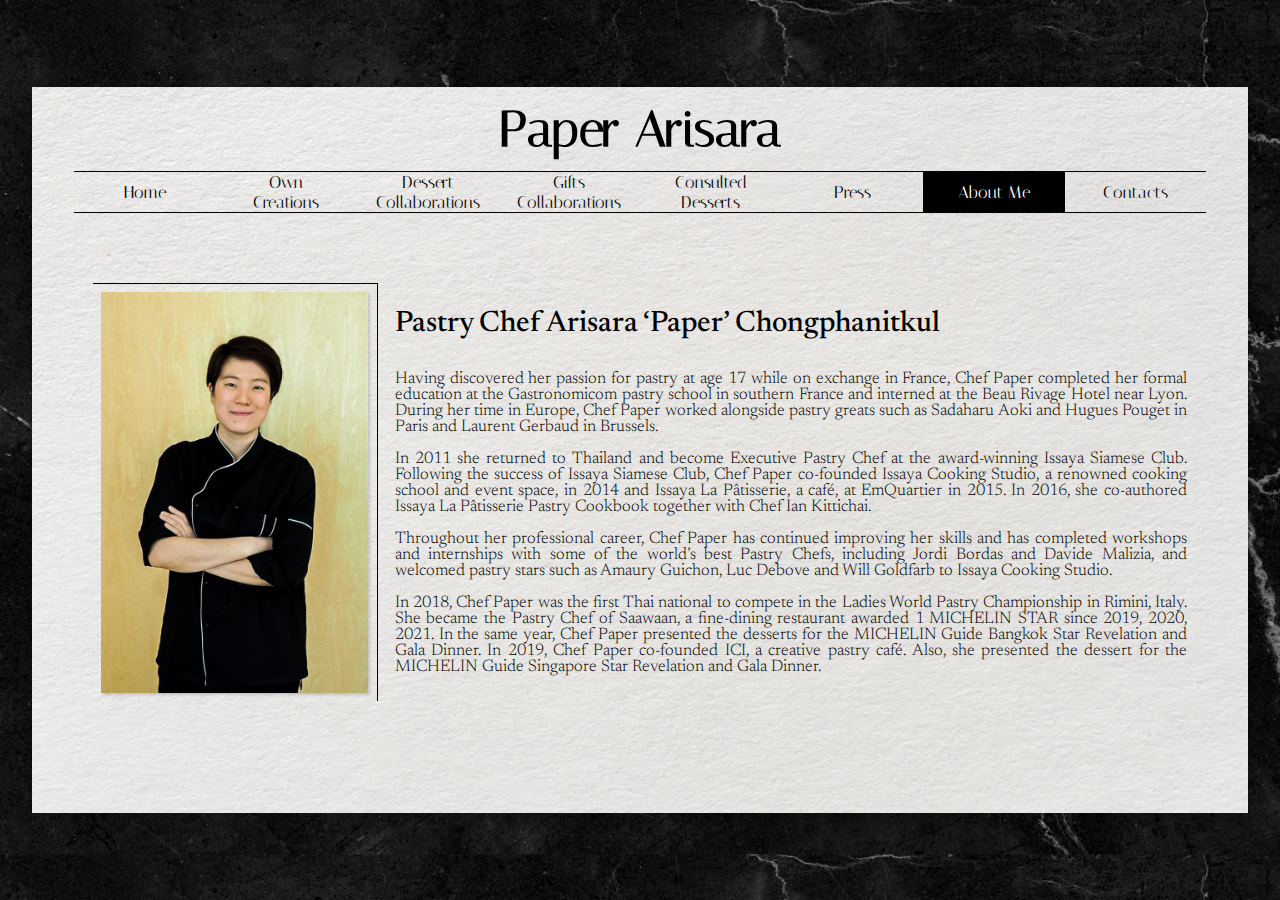
<file: about-me.html>
<!DOCTYPE html>
<html lang="en">
<head>
    <meta charset="UTF-8">
    <meta name="viewport" content="width=device-width, initial-scale=1.0, viewport-fit=cover">
    <title>Paper Arisara Pastry Chef</title>

    <link rel="stylesheet" href="styles.css">
    <link rel="icon" href="pic/favicon.ico" type="image/x-icon">
    <link href="https://fonts.googleapis.com/css2?family=Italiana&display=swap" rel="stylesheet">
    <link href="https://fonts.googleapis.com/css2?family=Italiana&family=Newsreader:ital,opsz,wght@0,6..72,200..800;1,6..72,200..800&display=swap" rel="stylesheet">
</head>
<body>
    <div class="bg"></div>
    <div class="page fade-in-short">
        <h1 class="name">Paper Arisara</h1>
        <h1 class="name-alt">About Me</h1>
        <div class="nav-bar-short" onclick="toggleNavbar()">MENU</div>
        <div class="navigation-bar">
            <a href="index.html" class="nav" id="one">Home</a>
            <a href="own-creations.html" class="nav" id="two">Own <br> Creations</a>
            <a href="dessert-collabs.html" class="nav" id="three">Dessert <br> Collaborations</a>
            <a href="gift-collabs.html" class="nav" id="four">Gifts <br> Collaborations</a>
            <a href="consulted-desserts.html" class="nav" id="five">Consulted <br> Desserts</a>
            <a href="press.html" class="nav" id="six">Press</a>
            <a href="about-me.html" class="nav active" id="six">About Me</a>
            <a href="contacts.html" class="nav" id="seven">Contacts</a>
        </div>
        
        <div class="big-slides fade-in-long">
            <div class="transparent-bg" onclick="hideImg()"></div>
            <div class="slide six" id="six">
                <div class="content">
                    <div class="image portrait paper-arisara"><img src="pic/14.png" alt="paper arisara portrait"></div>
                    <p class="newsreader-thin">
                        <span class="newsreader-bold">Pastry Chef Arisara ‘Paper’ Chongphanitkul</span>
                        <br>
                        <br>
                        Having discovered her passion for pastry at age 17 while on exchange in France, Chef Paper 
                        completed her formal education at the Gastronomicom pastry school in southern France 
                        and interned at the Beau Rivage Hotel near Lyon. During her time in Europe, Chef Paper 
                        worked alongside pastry greats such as Sadaharu Aoki and Hugues Pouget in Paris and 
                        Laurent Gerbaud in Brussels.
                        <br>
                        <br>
                        In 2011 she returned to Thailand and become Executive Pastry Chef at the award-winning 
                        Issaya Siamese Club. Following the success of Issaya Siamese Club, Chef Paper co-founded 
                        Issaya Cooking Studio, a renowned cooking school and event space, in 2014 and Issaya La 
                        Pâtisserie, a café, at EmQuartier in 2015. In 2016, she co-authored Issaya La Pâtisserie Pastry 
                        Cookbook together with Chef Ian Kittichai.
                        <br>
                        <br>
                        Throughout her professional career, Chef Paper has continued improving her skills and has 
                        completed workshops and internships with some of the world’s best Pastry Chefs, including 
                        Jordi Bordas and Davide Malizia, and welcomed pastry stars such as Amaury Guichon, Luc 
                        Debove and Will Goldfarb to Issaya Cooking Studio.
                        <br>
                        <br>
                        In 2018, Chef Paper was the first Thai national to compete in the Ladies World Pastry 
                        Championship in Rimini, Italy. She became the Pastry Chef of Saawaan, a fine-dining 
                        restaurant awarded 1 MICHELIN STAR since 2019, 2020, 2021. In the same year, Chef Paper 
                        presented the desserts for the MICHELIN Guide Bangkok Star Revelation and Gala Dinner. 
                        In 2019, Chef Paper co-founded ICI, a creative pastry café. Also, she presented the dessert 
                        for the MICHELIN Guide Singapore Star Revelation and Gala Dinner.
                    </p>
                </div>
            </div>
        </div>    
    </div>
    <script src="script.js"></script>
</body>
</html>
</file>
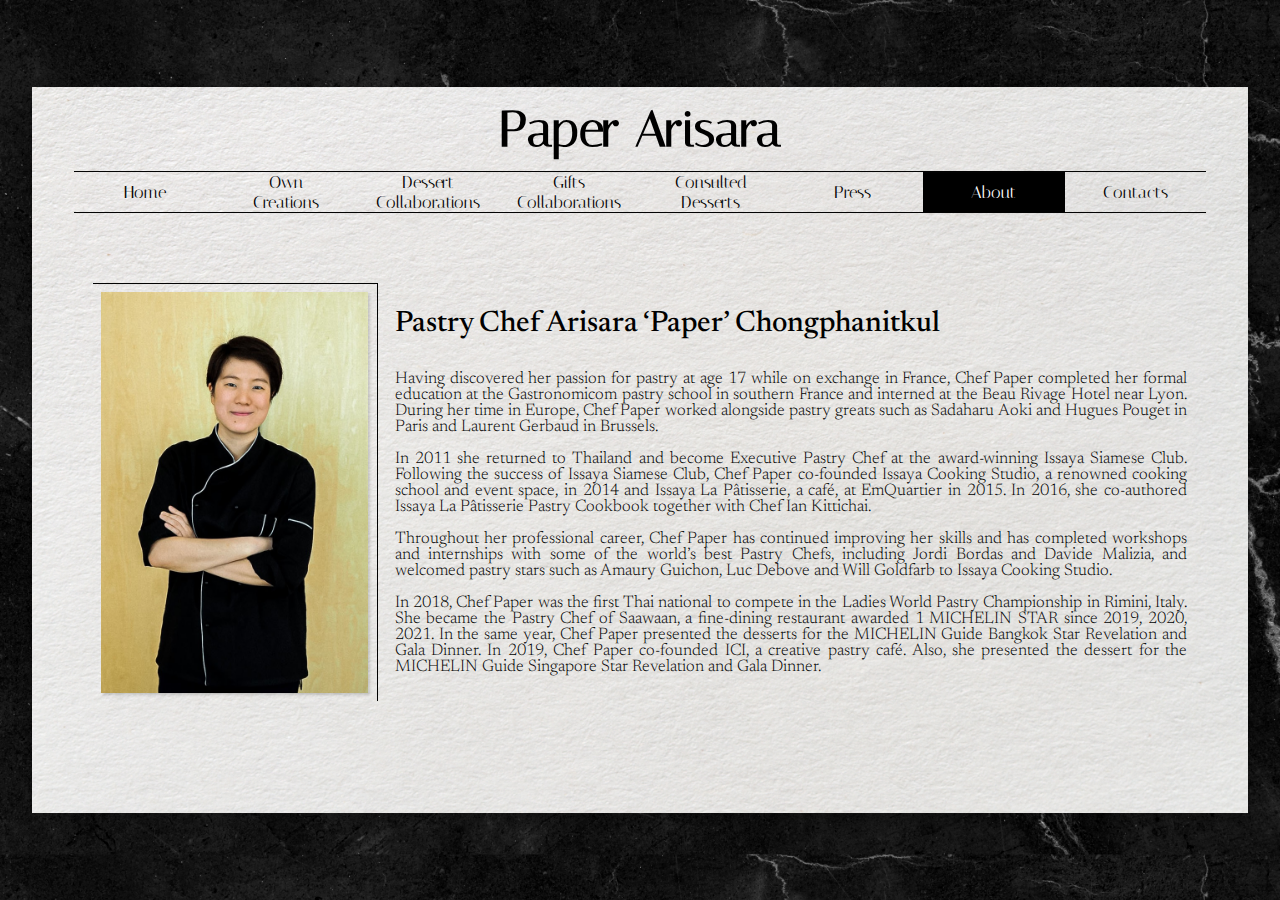
<file: about.html>
<!DOCTYPE html>
<html lang="en">
<head>
    <meta charset="UTF-8">
    <meta name="viewport" content="width=device-width, initial-scale=1.0, viewport-fit=cover">
    <title>Paper Arisara Pastry Chef</title>

    <link rel="stylesheet" href="styles.css">
    <link rel="icon" href="pic/favicon.ico" type="image/x-icon">
    <link href="https://fonts.googleapis.com/css2?family=Italiana&display=swap" rel="stylesheet">
    <link href="https://fonts.googleapis.com/css2?family=Italiana&family=Newsreader:ital,opsz,wght@0,6..72,200..800;1,6..72,200..800&display=swap" rel="stylesheet">
</head>
<body>
    <div class="bg"></div>
    <div class="page fade-in-short">
        <h1 class="name">Paper Arisara</h1>
        <h1 class="name-alt">About</h1>
        <div class="nav-bar-short" onclick="toggleNavbar()">MENU</div>
        <div class="navigation-bar">
            <a href="index.html" class="nav" id="one">Home</a>
            <a href="own-creations.html" class="nav" id="two">Own <br> Creations</a>
            <a href="dessert-collabs.html" class="nav" id="three">Dessert <br> Collaborations</a>
            <a href="gift-collabs.html" class="nav" id="four">Gifts <br> Collaborations</a>
            <a href="consulted-desserts.html" class="nav" id="five">Consulted <br> Desserts</a>
            <a href="press.html" class="nav" id="six">Press</a>
            <a href="about.html" class="nav active" id="six">About</a>
            <a href="contacts.html" class="nav" id="seven">Contacts</a>
        </div>
        
        <div class="big-slides fade-in-long">
            <div class="transparent-bg" onclick="hideImg()"></div>
            <div class="slide six" id="six">
                <div class="content">
                    <div class="image portrait paper-arisara"><img src="pic/14.png" alt="paper arisara portrait"></div>
                    <p class="newsreader-thin">
                        <span class="newsreader-bold">Pastry Chef Arisara ‘Paper’ Chongphanitkul</span>
                        <br>
                        <br>
                        Having discovered her passion for pastry at age 17 while on exchange in France, Chef Paper 
                        completed her formal education at the Gastronomicom pastry school in southern France 
                        and interned at the Beau Rivage Hotel near Lyon. During her time in Europe, Chef Paper 
                        worked alongside pastry greats such as Sadaharu Aoki and Hugues Pouget in Paris and 
                        Laurent Gerbaud in Brussels.
                        <br>
                        <br>
                        In 2011 she returned to Thailand and become Executive Pastry Chef at the award-winning 
                        Issaya Siamese Club. Following the success of Issaya Siamese Club, Chef Paper co-founded 
                        Issaya Cooking Studio, a renowned cooking school and event space, in 2014 and Issaya La 
                        Pâtisserie, a café, at EmQuartier in 2015. In 2016, she co-authored Issaya La Pâtisserie Pastry 
                        Cookbook together with Chef Ian Kittichai.
                        <br>
                        <br>
                        Throughout her professional career, Chef Paper has continued improving her skills and has 
                        completed workshops and internships with some of the world’s best Pastry Chefs, including 
                        Jordi Bordas and Davide Malizia, and welcomed pastry stars such as Amaury Guichon, Luc 
                        Debove and Will Goldfarb to Issaya Cooking Studio.
                        <br>
                        <br>
                        In 2018, Chef Paper was the first Thai national to compete in the Ladies World Pastry 
                        Championship in Rimini, Italy. She became the Pastry Chef of Saawaan, a fine-dining 
                        restaurant awarded 1 MICHELIN STAR since 2019, 2020, 2021. In the same year, Chef Paper 
                        presented the desserts for the MICHELIN Guide Bangkok Star Revelation and Gala Dinner. 
                        In 2019, Chef Paper co-founded ICI, a creative pastry café. Also, she presented the dessert 
                        for the MICHELIN Guide Singapore Star Revelation and Gala Dinner.
                    </p>
                </div>
            </div>
        </div>    
    </div>
    <script src="script.js"></script>
</body>
</html>
</file>
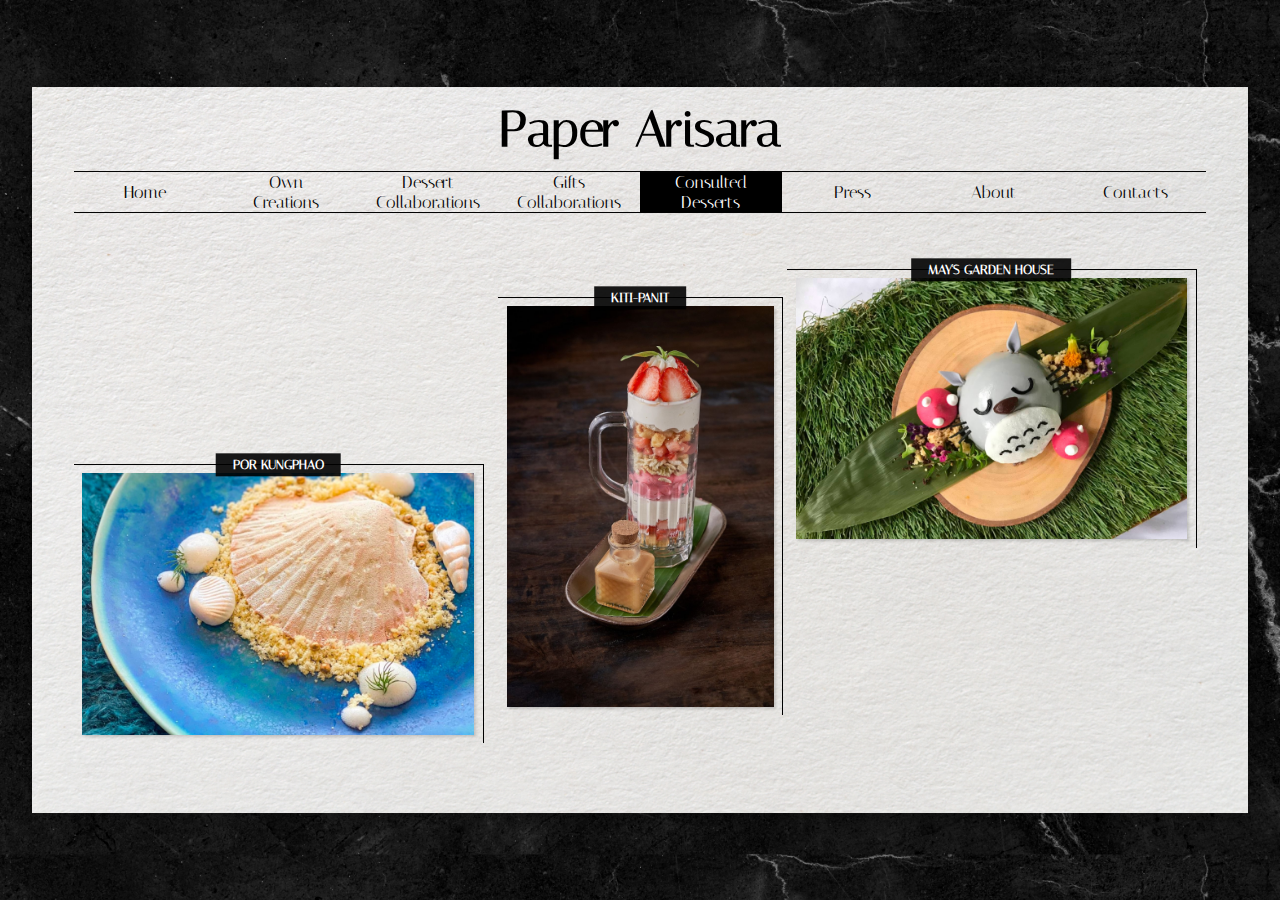
<file: consulted-desserts.html>
<!DOCTYPE html>
<html lang="en">
<head>
    <meta charset="UTF-8">
    <meta name="viewport" content="width=device-width, initial-scale=1.0, viewport-fit=cover">
    <title>Paper Arisara Pastry Chef</title>

    <link rel="stylesheet" href="styles.css">
    <link rel="icon" href="pic/favicon.ico" type="image/x-icon">
    <link href="https://fonts.googleapis.com/css2?family=Italiana&display=swap" rel="stylesheet">
</head>
<body>
    <div class="bg"></div>
    <div class="page fade-in-short">
        <h1 class="name">Paper Arisara</h1>
        <h1 class="name-alt">Consulted Desserts</h1>
        <div class="nav-bar-short" onclick="toggleNavbar()">MENU</div>
        <div class="navigation-bar hide">
            <a href="index.html" class="nav" id="one">Home</a>
            <a href="own-creations.html" class="nav" id="two">Own <br> Creations</a>
            <a href="dessert-collabs.html" class="nav" id="three">Dessert <br> Collaborations</a>
            <a href="gift-collabs.html" class="nav" id="four">Gifts <br> Collaborations</a>
            <a href="consulted-desserts.html" class="nav active" id="five">Consulted <br> Desserts</a>
            <a href="press.html" class="nav" id="six">Press</a>
            <a href="about.html" class="nav" id="six">About</a>
            <a href="contacts.html" class="nav" id="seven">Contacts</a>
        </div>
        
        <div class="big-slides fade-in-long">
            <div class="transparent-bg" onclick="hideImg()"></div>
            <div class="slide five" id="five">
                <div class="image hoverable landscape may-garden" onclick="showImgof(this)">
                    <img src="pic/11.png" alt="paper arisara may-garden consulted dessert">
                    <h3 class="pic-name">MAY'S GARDEN HOUSE</h3>
                </div>
                <div class="image hoverable landscape por" onclick="showImgof(this)">
                    <img src="pic/12.png" alt="paper arisara por kung pao consulted dessert">
                    <h3 class="pic-name">POR KUNGPHAO</h3>
                </div>
                <div class="image hoverable portrait kiti-panit" onclick="showImgof(this)">
                    <img src="pic/13.png" alt="paper arisara kiti-panit consulted dessert">
                    <h3 class="pic-name">KITI-PANIT</h3>
                </div>
            </div>
        </div>    
    </div>
    <script src="script.js"></script>
</body>
</html>
</file>
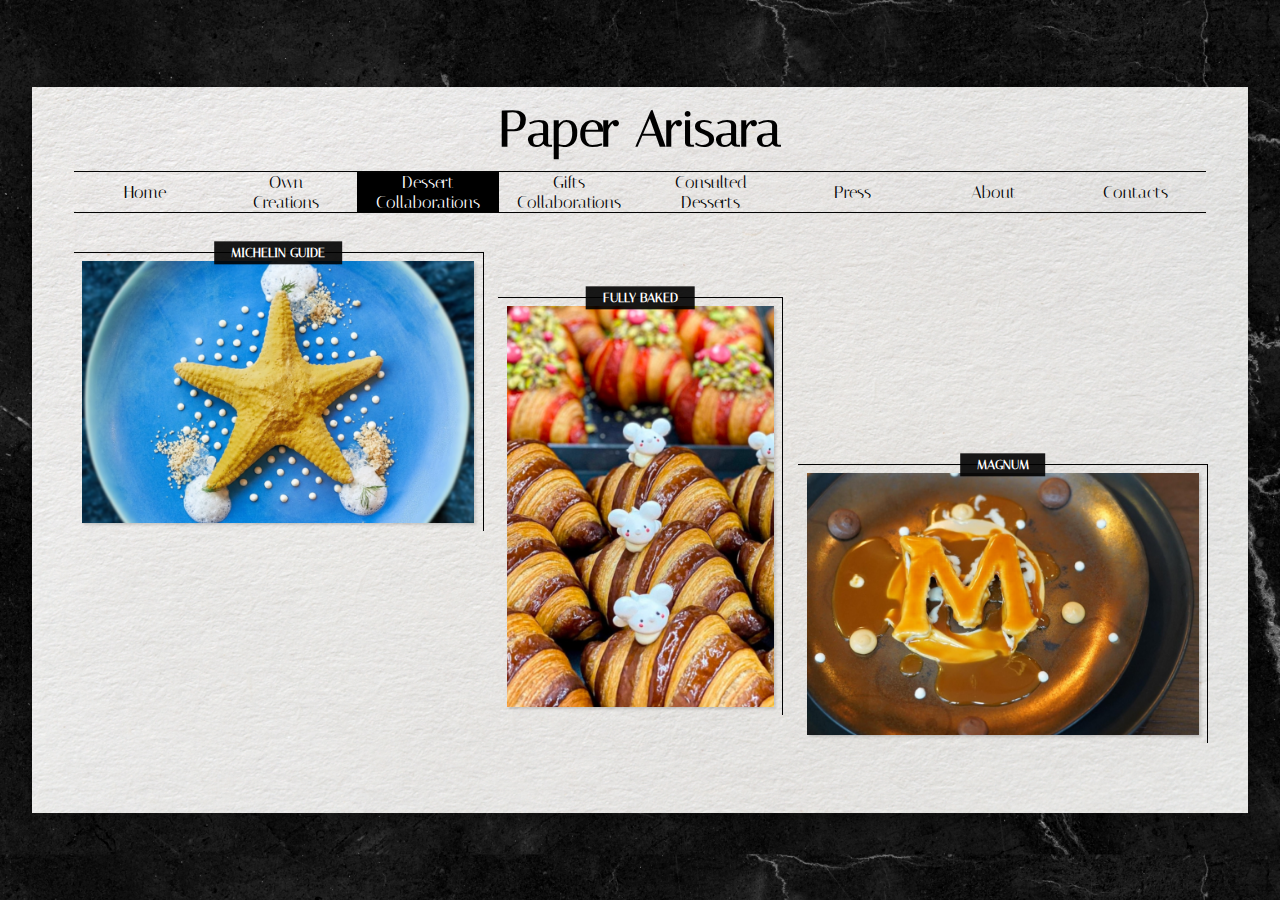
<file: dessert-collabs.html>
<!DOCTYPE html>
<html lang="en">
<head>
    <meta charset="UTF-8">
    <meta name="viewport" content="width=device-width, initial-scale=1.0, viewport-fit=cover">
    <title>Paper Arisara Pastry Chef</title>

    <link rel="stylesheet" href="styles.css">
    <link rel="icon" href="pic/favicon.ico" type="image/x-icon">
    <link href="https://fonts.googleapis.com/css2?family=Italiana&display=swap" rel="stylesheet">
</head>
<body>
    <div class="bg"></div>
    <div class="page fade-in-short">
        <h1 class="name">Paper Arisara</h1>
        <h1 class="name-alt">Dessert Collaborations</h1>
        <div class="nav-bar-short" onclick="toggleNavbar()">MENU</div>
        <div class="navigation-bar">
            <a href="index.html" class="nav" id="one">Home</a>
            <a href="own-creations.html" class="nav" id="two">Own <br> Creations</a>
            <a href="dessert-collabs.html" class="nav active" id="three">Dessert <br> Collaborations</a>
            <a href="gift-collabs.html" class="nav" id="four">Gifts <br> Collaborations</a>
            <a href="consulted-desserts.html" class="nav" id="five">Consulted <br> Desserts</a>
            <a href="press.html" class="nav" id="six">Press</a>
            <a href="about.html" class="nav" id="six">About</a>
            <a href="contacts.html" class="nav" id="seven">Contacts</a>
        </div>
        
        <div class="big-slides fade-in-long">
            <div class="transparent-bg" onclick="hideImg()"></div>
            <div class="slide three" id="three">
                <div class="image hoverable landscape michelin" onclick="showImgof(this)">
                    <img src="pic/6.png" alt="paper arisara michelin dessert">
                    <h3 class="pic-name">MICHELIN GUIDE</h3>
                </div>
                <div class="image hoverable landscape magnum" onclick="showImgof(this)">
                    <img src="pic/7.png" alt="paper arisara magnum dessert">
                    <h3 class="pic-name">MAGNUM</h3>
                </div>
                <div class="image hoverable portrait flb" onclick="showImgof(this)">
                    <img src="pic/15.png" alt="paper arisara fully baked">
                    <h3 class="pic-name">FULLY BAKED</h3>
                </div>
            </div>
        </div>    
    </div>
    <script src="script.js"></script>
</body>
</html>
</file>
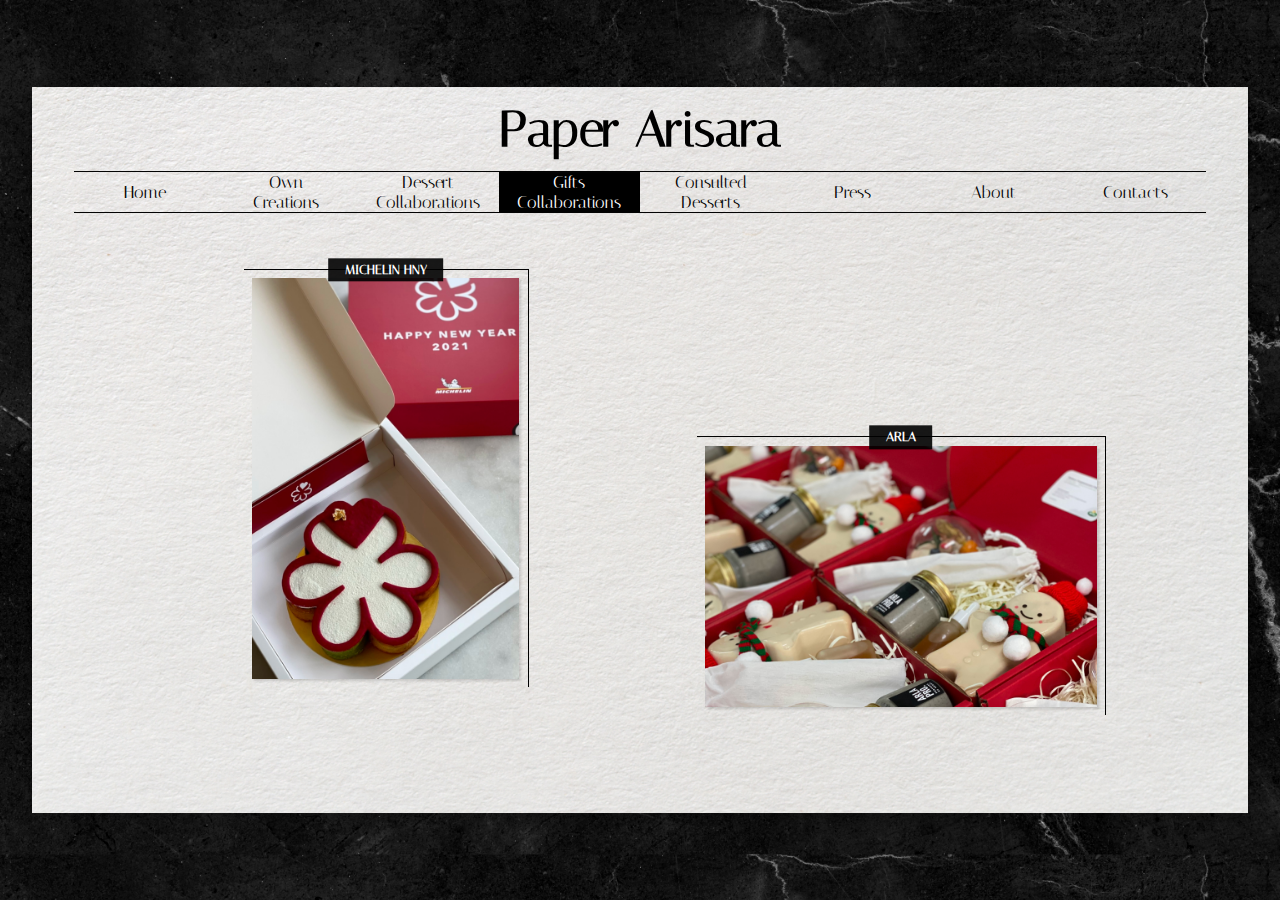
<file: gift-collabs.html>
<!DOCTYPE html>
<html lang="en">
<head>
    <meta charset="UTF-8">
    <meta name="viewport" content="width=device-width, initial-scale=1.0, viewport-fit=cover">
    <title>Paper Arisara Pastry Chef</title>

    <link rel="stylesheet" href="styles.css">
    <link rel="icon" href="pic/favicon.ico" type="image/x-icon">
    <link href="https://fonts.googleapis.com/css2?family=Italiana&display=swap" rel="stylesheet">
</head>
<body>
    <div class="bg"></div>
    <div class="page fade-in-short">
        <h1 class="name">Paper Arisara</h1>
        <h1 class="name-alt">Gift Collaborations</h1>
        <div class="nav-bar-short" onclick="toggleNavbar()">MENU</div>
        <div class="navigation-bar">
            <a href="index.html" class="nav" id="one">Home</a>
            <a href="own-creations.html" class="nav" id="two">Own <br> Creations</a>
            <a href="dessert-collabs.html" class="nav" id="three">Dessert <br> Collaborations</a>
            <a href="gift-collabs.html" class="nav active" id="four">Gifts <br> Collaborations</a>
            <a href="consulted-desserts.html" class="nav" id="five">Consulted <br> Desserts</a>
            <a href="press.html" class="nav" id="six">Press</a>
            <a href="about.html" class="nav" id="six">About</a>
            <a href="contacts.html" class="nav" id="seven">Contacts</a>
        </div>
        
        <div class="big-slides fade-in-long">
            <div class="transparent-bg" onclick="hideImg()"></div>
            <div class="slide four" id="four">
                <div class="image hoverable portrait michelin-hny" onclick="showImgof(this)">
                    <img src="pic/9.png" alt="paper arisara michelin happy new year 2021 gift dessert">
                    <h3 class="pic-name">MICHELIN HNY</h3>
                </div>
                <div class="image hoverable landscape arla" onclick="showImgof(this)">
                    <img src="pic/10.png" alt="paper arisara arla gift dessert">
                    <h3 class="pic-name">ARLA</h3>
                </div>
            </div>
        </div>    
    </div>
    <script src="script.js"></script>
</body>
</html>
</file>
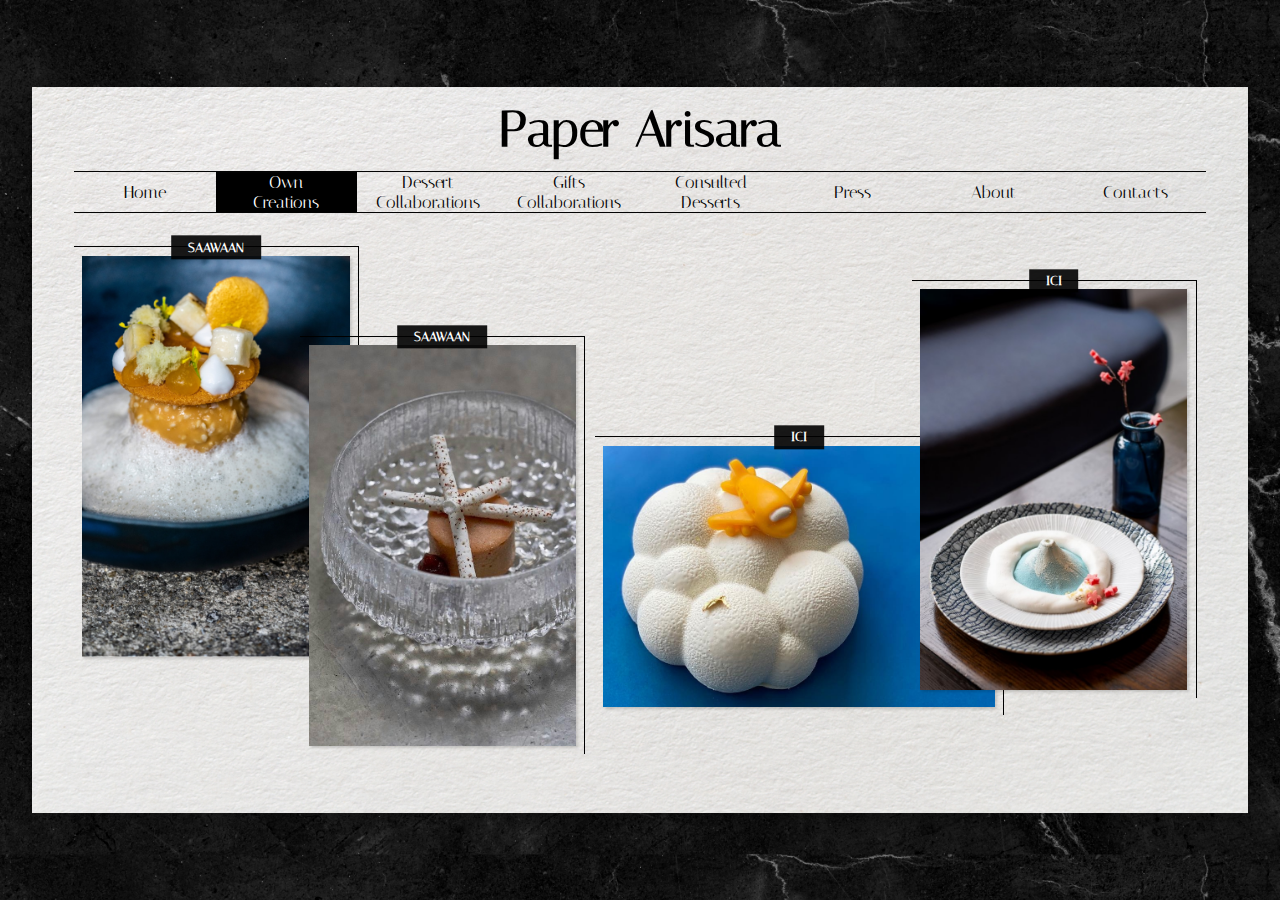
<file: own-creations.html>
<!DOCTYPE html>
<html lang="en">
<head>
    <meta charset="UTF-8">
    <meta name="viewport" content="width=device-width, initial-scale=1.0, viewport-fit=cover">
    <title>Paper Arisara Pastry Chef</title>

    <link rel="stylesheet" href="styles.css">
    <link rel="icon" href="pic/favicon.ico" type="image/x-icon">
    <link href="https://fonts.googleapis.com/css2?family=Italiana&display=swap" rel="stylesheet">
</head>
<body>
    <div class="bg"></div>
    <div class="page fade-in-short">
        <h1 class="name">Paper Arisara</h1>
        <h1 class="name-alt">Own Creations</h1>
        <div class="nav-bar-short" onclick="toggleNavbar()">MENU</div>
        <div class="navigation-bar">
            <a href="index.html" class="nav" id="one">Home</a>
            <a href="own-creations.html" class="nav active" id="two">Own <br> Creations</a>
            <a href="dessert-collabs.html" class="nav" id="three">Dessert <br> Collaborations</a>
            <a href="gift-collabs.html" class="nav" id="four">Gifts <br> Collaborations</a>
            <a href="consulted-desserts.html" class="nav" id="five">Consulted <br> Desserts</a>
            <a href="press.html" class="nav" id="six">Press</a>
            <a href="about.html" class="nav" id="six">About</a>
            <a href="contacts.html" class="nav" id="seven">Contacts</a>
        </div>
        
        <div class="big-slides fade-in-long">
            <div class="transparent-bg" onclick="hideImg()"></div>
            <div class="slide two" id="two">
                <div class="image hoverable portrait saawaan1" onclick="showImgof(this)">
                    <img src="pic/2.png" alt="paper arisara saawaan dessert1">
                    <h3 class="pic-name">SAAWAAN</h3>
                </div>
                <div class="image hoverable portrait saawaan2" onclick="showImgof(this)">
                    <img src="pic/3.png" alt="paper arisara saawaan dessert2">
                    <h3 class="pic-name">SAAWAAN</h3>
                </div>
                <div class="image hoverable landscape ici2" onclick="showImgof(this)">
                    <img src="pic/5.png" alt="paper arisara ici dessert2">
                    <h3 class="pic-name">ICI</h3>
                </div>
                <div class="image hoverable portrait ici1" onclick="showImgof(this)">
                    <img src="pic/4.png" alt="paper arisara ici dessert1">
                    <h3 class="pic-name">ICI</h3>
                </div>
            </div>
        </div>    
    </div>
    <script src="script.js"></script>
</body>
</html>
</file>
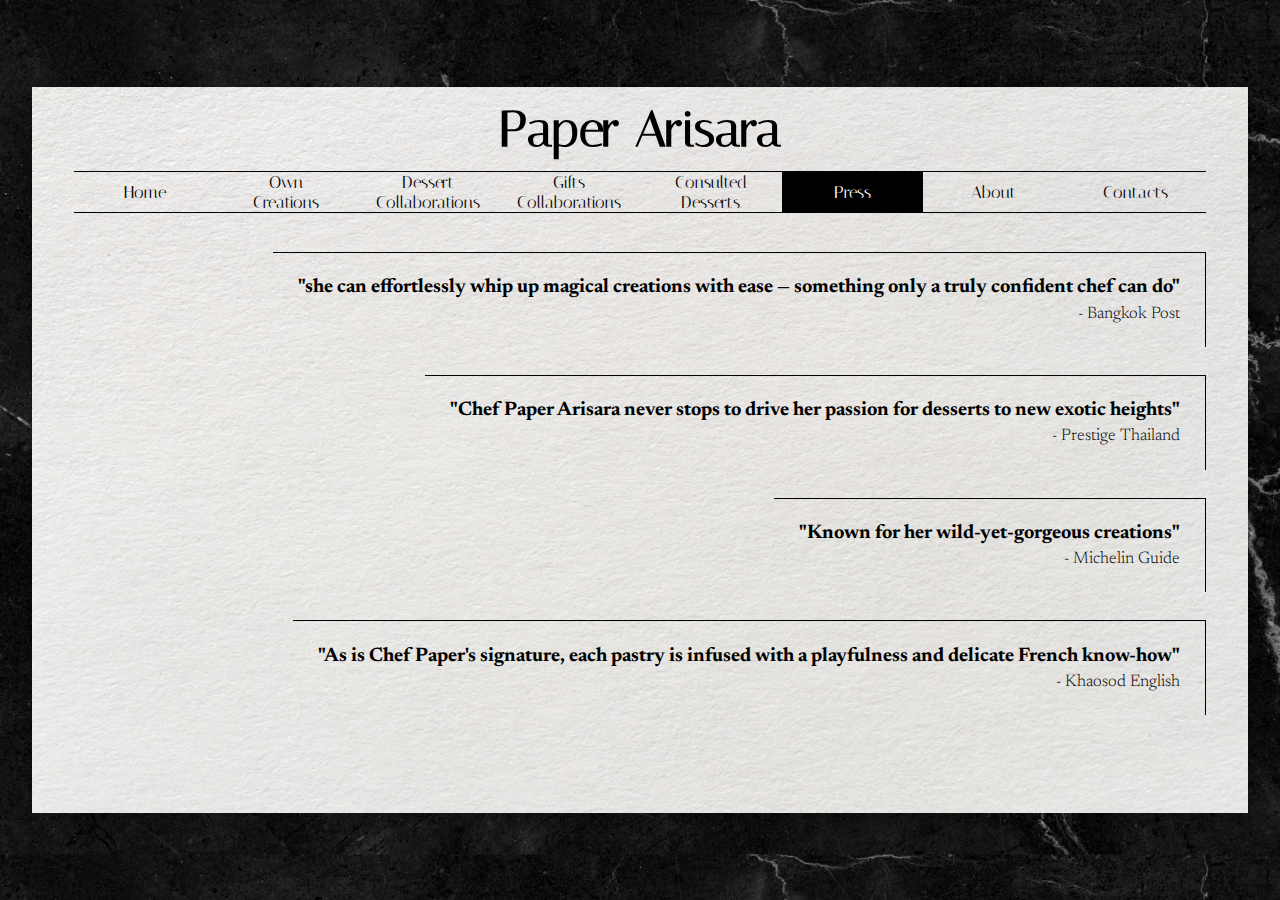
<file: press.html>
<!DOCTYPE html>
<html lang="en">
<head>
    <meta charset="UTF-8">
    <meta name="viewport" content="width=device-width, initial-scale=1.0, viewport-fit=cover">
    <title>Paper Arisara Pastry Chef</title>

    <link rel="stylesheet" href="styles.css">
    <link rel="icon" href="pic/favicon.ico" type="image/x-icon">
    <link href="https://fonts.googleapis.com/css2?family=Italiana&display=swap" rel="stylesheet">
    <link href="https://fonts.googleapis.com/css2?family=Italiana&family=Newsreader:ital,opsz,wght@0,6..72,200..800;1,6..72,200..800&display=swap" rel="stylesheet">
</head>
<body>
    <div class="bg"></div>
    <div class="page fade-in-short">
        <h1 class="name">Paper Arisara</h1>
        <h1 class="name-alt">Press</h1>
        <div class="nav-bar-short" onclick="toggleNavbar()">MENU</div>
        <div class="navigation-bar">
            <a href="index.html" class="nav" id="one">Home</a>
            <a href="own-creations.html" class="nav" id="two">Own <br> Creations</a>
            <a href="dessert-collabs.html" class="nav" id="three">Dessert <br> Collaborations</a>
            <a href="gift-collabs.html" class="nav" id="four">Gifts <br> Collaborations</a>
            <a href="consulted-desserts.html" class="nav" id="five">Consulted <br> Desserts</a>
            <a href="press.html" class="nav active" id="six">Press</a>
            <a href="about.html" class="nav" id="six">About</a>
            <a href="contacts.html" class="nav" id="seven">Contacts</a>
        </div>
        
        <div class="big-slides fade-in-long">
            <div class="transparent-bg" onclick="hideImg()"></div>
            <div class="slide press newsreader-thin" id="one">
                <div class="image bkp">
                    <a href="https://www.bangkokpost.com/life/social-and-lifestyle/442119/the-pastry-prodigy" target="_blank" rel="noreferrer noopener">
                        <h3>"she can effortlessly whip up magical creations with ease — something only a truly confident chef can do"</h3>
                        <p> - Bangkok Post</p>
                    </a>
                </div>
                <div class="image ptt">
                    <a href="https://www.prestigeonline.com/th/lifestyle/wine-plus-dine/3-bangkok-pastry-chefs-on-the-best-dessert-theyve-ever-tasted/" target="_blank" rel="noreferrer noopener">
                        <h3>"Chef Paper Arisara never stops to drive her passion for desserts to new exotic heights"</h3>
                        <p>- Prestige Thailand</p>
                    </a>
                </div>
                <div class="image kse">
                    <a href="https://www.khaosodenglish.com/life/food/2020/01/10/savor-whimsical-storybook-desserts-at-asoks-ici/" target="_blank" rel="noreferrer noopener">
                        <h3>"As is Chef Paper's signature, each pastry is infused with a playfulness and delicate French know-how"</h3>
                        <p>- Khaosod English</p>
                    </a>
                </div>
                <div class="image mcg">
                    <a href="https://guide.michelin.com/th/en/article/people/meet-michelin-guide-asia-s-top-female-pastry-chefs-and-their-signature-desserts" target="_blank" rel="noreferrer noopener">
                        <h3>"Known for her wild-yet-gorgeous creations"</h3>
                        <p>- Michelin Guide</p>
                    </a>
                </div>
            </div>
        </div>    
    </div>
    <script src="script.js"></script>
</body>
</html>
</file>
<file: styles.css>
:root {
    font-size: 62.5%;
    -moz-text-size-adjust: 100%;
    -webkit-text-size-adjust: 100%;
    text-size-adjust: none;
    --color_1: #7286D3;
    --color_2: #B9E5E8;
    --color_3: #DFF2EB;
    --color_4: #4A4947;
    --color_5: #000;
    --color_6: #fff;
}

* {
    margin: 0;
    padding: 0;
    box-sizing: border-box;
    text-decoration: none;
}

html {
    scroll-behavior: smooth;
    scrollbar-width: none;
    width: 100%;
    height: 100%;
    overflow: hidden;
}

body {
    width: 100%;
    height: 100%;
    display: flex;
    font-family: "Italiana", sans-serif;
    font-weight: 400;
    font-style: normal;
}

.page {
    position: absolute;

    width: auto;
    height: 95%;
    left: 50%;
    top: 50%;
    transform: translateX(-50%) translateY(-50%);
    aspect-ratio: 16/9;

    background-size: 100%;
    background-image: url(pic/smooth-white-plaster-wall.jpg);
    box-shadow: rgba(0, 0, 0, 0.35) 0px 5px 15px;
}

.newsreader-thin {
    font-family: "Newsreader", serif;
    font-optical-sizing: auto;
    font-weight: 300;
    font-style: normal;
}

.newsreader-bold {
    font-family: "Newsreader", serif;
    font-optical-sizing: auto;
    font-weight: 500;
    font-style: normal;
}

.bg {
    position: absolute;

    top: 50%;
    transform: translateY(-50%);
    left: 0;
    width: 100%;
    height: 100%;

    background-image: url(pic/pexels-tirachard-kumtanom-112571-450055.jpg);
    background-size: 100%;
    filter: contrast(120%) brightness(80%);

    z-index: 0;
}

.name {
    position: absolute;
    
    display: flex;
    align-items: center;
    justify-content: center;

    top: 0;
    margin-left: 50%;
    transform: translateX(-50%);
    
    font-size: 6rem;
    color: var(--color_5);
    height: 10rem;
    width: 100%;
}

.name-alt {
    position: absolute;
    
    display: none;
    align-items: center;
    justify-content: center;

    top: 0;
    margin-left: 50%;
    transform: translateX(-50%);
    
    font-size: 6rem;
    color: var(--color_5);
    height: 10rem;
    width: 100%;
}

.navigation-bar {
    position: absolute;

    display: grid;
    grid-template-columns: 1fr 1fr 1fr 1fr 1fr 1fr 1fr 1fr;

    top: 10rem;
    margin-left: 50%;
    transform: translateX(-50%);
    width: calc(100% - 10rem);
    border-top: 1px solid var(--color_5);
    border-bottom: 1px solid var(--color_5);

    font-size: 2rem;
    color: var(--color_5);
    height: 5rem;
}

.nav-bar-short {
    position: absolute;

    display: none;

    top: 10rem;
    margin-left: 50%;
    transform: translateX(-50%);
    width: calc(100% - 10rem);
    border-top: 1px solid var(--color_5);
    border-bottom: 1px solid var(--color_5);

    font-size: 4rem;
    color: var(--color_5);
    height: 5rem;
    text-align: center;

    cursor: pointer;

    transition: all 0.3s;
}

.nav-bar-short.selected {
    width: 100%;
    color: var(--color_6);
    background: var(--color_4);
}

.navigation-bar .nav {
    display: flex;
    align-items: center;
    justify-content: center;
    text-align: center;
    color: var(--color_5);

    transition: all 0.3s;
}

.navigation-bar .nav:hover {
    background: var(--color_4);
    color: var(--color_6);
}

.navigation-bar .active {
    background: var(--color_5);
    color: var(--color_6);
}


.big-slides {
    position: relative;

    left: 0;
    top: 0;
    margin: 5rem;
    margin-top: 15rem;
    width: calc(100% - 10rem);
    height: calc(100% - 15rem);
}

.slide {
    position: relative;
    
    left: 0;
    top: 0;
    width: 100%;
    height: 100%;
}

div.image {
    position: absolute;
    cursor: pointer;

    display: flex;
    align-items: center;

    padding: 1rem;
    border-right: 1px solid var(--color_5);
    border-top: 1px solid var(--color_5);
    transition: all 0.5s;
    transition-timing-function: ease-out;
}

div.landscape {
    height: 50%;
    width: auto;
    aspect-ratio: calc(60% + 1rem)/calc(40% + 1rem);
}

div.portrait {
    height: 75%;
    width: auto;
    aspect-ratio: calc(40% + 1rem)/calc(60% + 1rem);
}

div.showing-pt {
    position: absolute;

    pointer-events: none;
    left: 50%;
    top: calc(50% - 7.5rem);
    
    padding: 1rem;
    height: 120%;

    border-top: 1px solid var(--color_6);
    border-left: 1px solid var(--color_6);
    border-bottom: none;
    border-right: none;

    transform: translateX(-50%) translateY(-50%);
    z-index: 3;
}

div.showing-ls {
    position: absolute;

    pointer-events: none;
    left: 50%;
    top: calc(50% - 7.5rem);
    
    padding: 1rem;
    height: 80%;

    border-top: 1px solid var(--color_6);
    border-left: 1px solid var(--color_6);
    border-bottom: none;
    border-right: none;

    transform: translateX(-50%) translateY(-50%);
    z-index: 3;
}

img {
    pointer-events: none;
    height: 100%;
    box-shadow: rgba(0, 0, 0, 0.15) 1.95px 1.95px 2.6px;
}

div.image h3.pic-name {
    position: absolute;

    top: 0;
    left: 50%;
    transform: translateX(-50%) translateY(-50%);

    font-size: 1.5rem;
    padding-block: 0.5rem;
    padding-inline: 2rem;
    text-align: center;
    color: var(--color_6);
    background: rgba(0, 0, 0, 0.9);
}

.transparent-bg {
    position: fixed;

    display: none;
    top: 0;
    left: 0;
    width: 100%;
    height: 100%;
    background: black;
    opacity: 75%;

    z-index: 1;
    transition: all 0.5s;
}

@keyframes fade-in {
    0% {
        opacity: 0%;
    }

    100% {
        opacity: 100%;
    }
}

.fade-in-short {
    animation-name: fade-in;
    animation-duration: 0.5s;
    animation-fill-mode: forwards;
}

.fade-in-long {
    animation-name: fade-in;
    animation-duration: 1.5s;
    animation-fill-mode: forwards;
}

/* slide one */

.one {
    display: grid;
    grid-template-columns: 100%;
    pointer-events: none;
}

.video-container {
    width: 100%;
    height: 100%;
    display: grid;
    grid-template-columns: 1fr 1fr 1fr 1fr;
    overflow: hidden;
}

.video-container .indi-vid {
    width: 100%;
    height: 100%;
    display: flex;
    justify-content: center;
    align-items: center;
    overflow: hidden;

    border: 1px solid var(--color_5);
}

.indi-vid video {
    width: 100%;
}

/* slide two */

.saawaan1 {
    top: 6%;
    left: 0%;
}

.saawaan2 {
    top: 22%;
    left: 20%;
}

.ici1 {
    top: 12%;
    left: 74%;
}

.ici2 {
    top: 40%;
    left: 46%;
}

/* slide three */

.michelin {
    top: 7%;
    left: 0%;
}

.flb {
    top: 15%;
    left: 37.5%;
}

.magnum {
    top: 45%;
    left: 64%;
}

/* slide four */

.michelin-hny {
    top: 10%;
    left: 15%;
}

.arla {
    top: 40%;
    left: 55%;
}

/* slide five */

.may-garden {
    top: 10%;
    left: 63%;
}

.por {
    top: 45%;
    left: 0%;
}

.kiti-panit {
    top: 15%;
    left: 37.5%;
}

/* slide six */
.six .content {
    width: 100%;
    height: 100%;

    display: flex;
    justify-content: center;
    align-items: center;

    gap: 2rem;
}

.six .image {
    position: relative !important;
    pointer-events: none;
}

.six p {
    display: flex;
    flex-direction: column;
    justify-content: center;

    text-align: justify;
    font-size: 2rem;
    max-width: 70%;
    min-height: 60%;
}

.six span {
    font-size: 3.5rem;
    font-weight: 500;
}

/* slide seven */

.seven .content {
    width: 100%;
    height: 100%;

    display: flex;
    flex-direction: column;
    justify-content: center;
    align-items: center;
    
    gap: 2rem;
}

.seven .content a {
    color: var(--color_5);
    font-size: 4rem;

    display: flex;
    align-items: center;
    gap: 2rem;
}

.seven .content h3 {
    font-size: 3rem;
}

.seven .content a p:hover {
    text-decoration: underline;
}

/* press */

.press a {
    font-size: 2rem;
    color: var(--color_5);
    text-align: end;
    padding: 2rem;
    border-bottom-left-radius: 2rem;

    transition: all 0.3s;
}

.press a:hover {
    box-shadow: rgba(99, 99, 99, 0.2) 0px 2px 8px 0px;
}

.press a p {
    padding-top: 1rem;
}

.bkp {
    top: 7%;
    right: 0%;
}

.ptt {
    top: 29%;
    right: 0%;
}

.mcg {
    top: 51%;
    right: 0%;
}

.kse {
    top: 73%;
    right: 0%;
}

@media (min-aspect-ratio: 16/9) {
    .page {
        width: auto;
        height: 95%;
    }
}

@media (max-aspect-ratio: 16/9) {
    .page {
        width: 95%;
        height: auto;
    }
}

@media (max-aspect-ratio: 1/1) {
    .name {
        display: none;
    }
    
    .name-alt {
        display: flex;
    }

    .page {
        width: auto;
        height: 95%;
        aspect-ratio: 9/16;
    }

    .navigation-bar {
        display: none !important;
        top: 15rem;
        display: grid;
        grid-template-columns: 1fr;
        height: calc(100% - 15rem);
        width: 100%;
        font-size: 4rem;
        background: var(--color_6);
        z-index: 2;

        border: none;
    }

    .show-menu {
        display: grid !important;
        animation-name: fade-in;
        animation-duration: 1s;
        animation-direction: forwards;
    }


    .nav-bar-short {
        display: block;
    }

    .navigation-bar .nav {
        width: 100%;
        padding: 5rem;
        border-bottom: 1px solid var(--color_5);
    }

    .navigation-bar .nav br {
        display: none;
    }

    .big-slides {
        margin-top: 15rem;
        height: calc(100% - 15rem);
    }

    .video-container {
        grid-template-columns: 1fr 1fr;
    }
    
    div.landscape {
        height: 30%;
    }
    
    div.portrait {
        height: 45%;
    }
    
    div.showing-pt {
        height: 90%;
    }
    
    div.showing-ls {
        height: 60%;
        transform-origin: center;
        transform: translateX(-50%) translateY(-50%) rotate(-90deg);
    }
    
    div.image h3.pic-name {
        font-size: 2.3rem;
    }

    /* slide two */

    .saawaan1 {
        top: 3%;
        left: 0%;
    }

    .saawaan2 {
        top: 5%;
        left: 47%;
    }

    .ici1 {
        top: 58%;
        left: 49%;
    }

    .ici2 {
        top: 50%;
        left: -6%;
    }

    /* slide three */

    .michelin {
        top: 3%;
        left: 0%;
    }

    .flb {
        top: 30.5%;
        left: 49%;
    }

    .magnum {
        top: 72%;
        left: -5%;
    }

    /* slide four */

    .michelin-hny {
        top: 7%;
        left: 10%;
    }

    .arla {
        top: 63%;
        left: 17%;
    }

    /* slide five */

    .may-garden {
        top: 3%;
        left: 14%;
    }

    .por {
        top: 73%;
        left: -5%;
    }

    .kiti-panit {
        top: 30%;
        left: 49%;
    }

    /* slide six */
    .six .content {
        justify-content: center;
        flex-direction: column;
    }

    .six div.portrait {
        display: flex;
        align-items: start;
        justify-content: center;
        height: 35%;
        width: auto;
        overflow: hidden;
    }

    .six img {
        height: auto;
        width: 100%;
    }

    .six p {
        max-width: 100%;
        min-height: 0;
    }

    /* slide seven */

    .seven .content a {
        font-size: 5rem;
    }

    .seven .content h3 {
        font-size: 3rem;
    }
}

@media (max-aspect-ratio: 9/16) {
    .page {
        width: 95%;
        height: auto;
    }
}


/* font size */

@media (max-width: 1024px) {
    :root {
        font-size: 60%;
    }
}

@media (max-width: 1024px) {
    :root {
        font-size: 44.4%;
    }
}

@media (max-width: 768px) {
    :root {
        font-size: 33.3%;
    }
}

@media (max-width: 400px) {
    :root {
        font-size: 27%;
    }
}

@media (max-width: 344px) {
    :root {
        font-size: 23%;
    }
}
</file>
